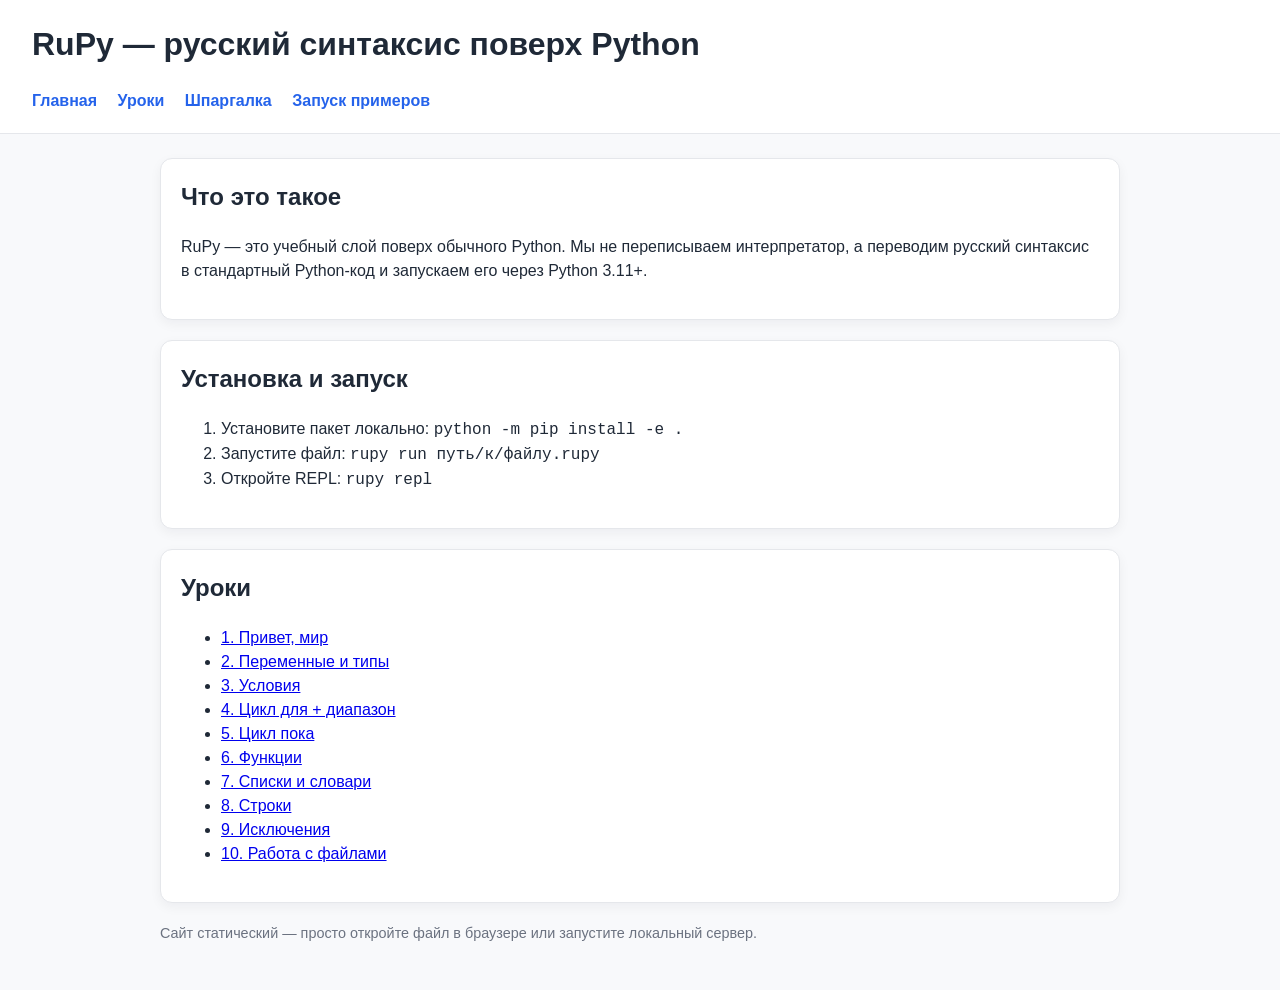
<file: site/index.html>
<!DOCTYPE html>
<html lang="ru">
<head>
    <meta charset="UTF-8" />
    <meta name="viewport" content="width=device-width, initial-scale=1.0" />
    <title>RuPy — русский синтаксис Python</title>
    <link rel="stylesheet" href="style.css" />
</head>
<body>
    <header>
        <h1>RuPy — русский синтаксис поверх Python</h1>
        <nav>
            <a href="index.html">Главная</a>
            <a href="lessons/01_hello.html">Уроки</a>
            <a href="cheatsheet.html">Шпаргалка</a>
            <a href="run-examples.html">Запуск примеров</a>
        </nav>
    </header>
    <main>
        <section class="card">
            <h2>Что это такое</h2>
            <p>
                RuPy — это учебный слой поверх обычного Python. Мы не переписываем интерпретатор, а
                переводим русский синтаксис в стандартный Python-код и запускаем его через Python 3.11+.
            </p>
        </section>
        <section class="card">
            <h2>Установка и запуск</h2>
            <ol>
                <li>Установите пакет локально: <code>python -m pip install -e .</code></li>
                <li>Запустите файл: <code>rupy run путь/к/файлу.rupy</code></li>
                <li>Откройте REPL: <code>rupy repl</code></li>
            </ol>
        </section>
        <section class="card">
            <h2>Уроки</h2>
            <ul>
                <li><a href="lessons/01_hello.html">1. Привет, мир</a></li>
                <li><a href="lessons/02_types.html">2. Переменные и типы</a></li>
                <li><a href="lessons/03_conditions.html">3. Условия</a></li>
                <li><a href="lessons/04_for.html">4. Цикл для + диапазон</a></li>
                <li><a href="lessons/05_while.html">5. Цикл пока</a></li>
                <li><a href="lessons/06_functions.html">6. Функции</a></li>
                <li><a href="lessons/07_collections.html">7. Списки и словари</a></li>
                <li><a href="lessons/08_strings.html">8. Строки</a></li>
                <li><a href="lessons/09_exceptions.html">9. Исключения</a></li>
                <li><a href="lessons/10_files.html">10. Работа с файлами</a></li>
            </ul>
        </section>
        <p class="footer-note">Сайт статический — просто откройте файл в браузере или запустите локальный сервер.</p>
    </main>
</body>
</html>
</file>
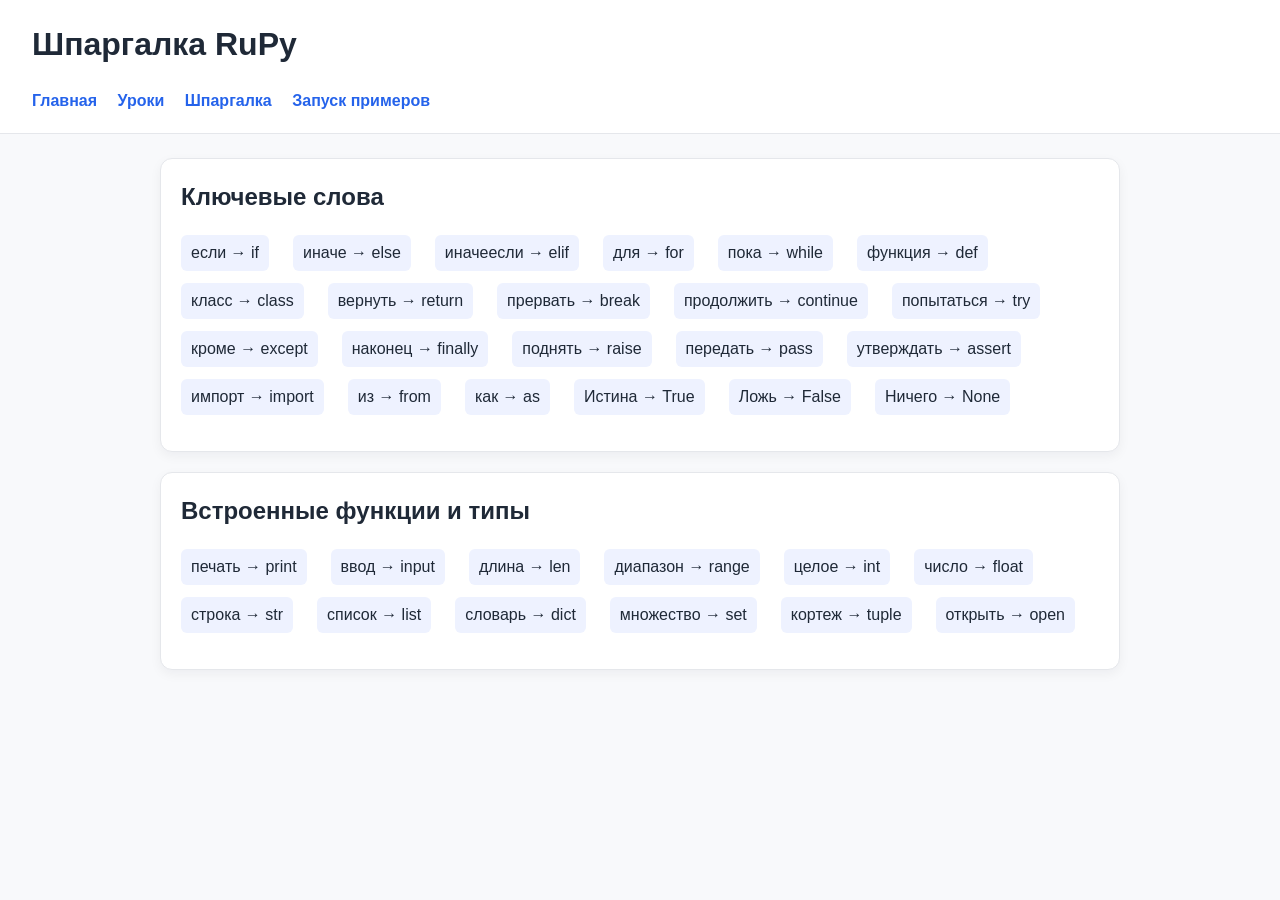
<file: site/cheatsheet.html>
<!DOCTYPE html>
<html lang="ru">
<head>
    <meta charset="UTF-8" />
    <meta name="viewport" content="width=device-width, initial-scale=1.0" />
    <title>Шпаргалка RuPy</title>
    <link rel="stylesheet" href="style.css" />
</head>
<body>
    <header>
        <h1>Шпаргалка RuPy</h1>
        <nav>
            <a href="index.html">Главная</a>
            <a href="lessons/01_hello.html">Уроки</a>
            <a href="cheatsheet.html">Шпаргалка</a>
            <a href="run-examples.html">Запуск примеров</a>
        </nav>
    </header>
    <main>
        <section class="card">
            <h2>Ключевые слова</h2>
            <ul class="inline-list">
                <li>если → if</li>
                <li>иначе → else</li>
                <li>иначеесли → elif</li>
                <li>для → for</li>
                <li>пока → while</li>
                <li>функция → def</li>
                <li>класс → class</li>
                <li>вернуть → return</li>
                <li>прервать → break</li>
                <li>продолжить → continue</li>
                <li>попытаться → try</li>
                <li>кроме → except</li>
                <li>наконец → finally</li>
                <li>поднять → raise</li>
                <li>передать → pass</li>
                <li>утверждать → assert</li>
                <li>импорт → import</li>
                <li>из → from</li>
                <li>как → as</li>
                <li>Истина → True</li>
                <li>Ложь → False</li>
                <li>Ничего → None</li>
            </ul>
        </section>
        <section class="card">
            <h2>Встроенные функции и типы</h2>
            <ul class="inline-list">
                <li>печать → print</li>
                <li>ввод → input</li>
                <li>длина → len</li>
                <li>диапазон → range</li>
                <li>целое → int</li>
                <li>число → float</li>
                <li>строка → str</li>
                <li>список → list</li>
                <li>словарь → dict</li>
                <li>множество → set</li>
                <li>кортеж → tuple</li>
                <li>открыть → open</li>
            </ul>
        </section>
    </main>
</body>
</html>
</file>
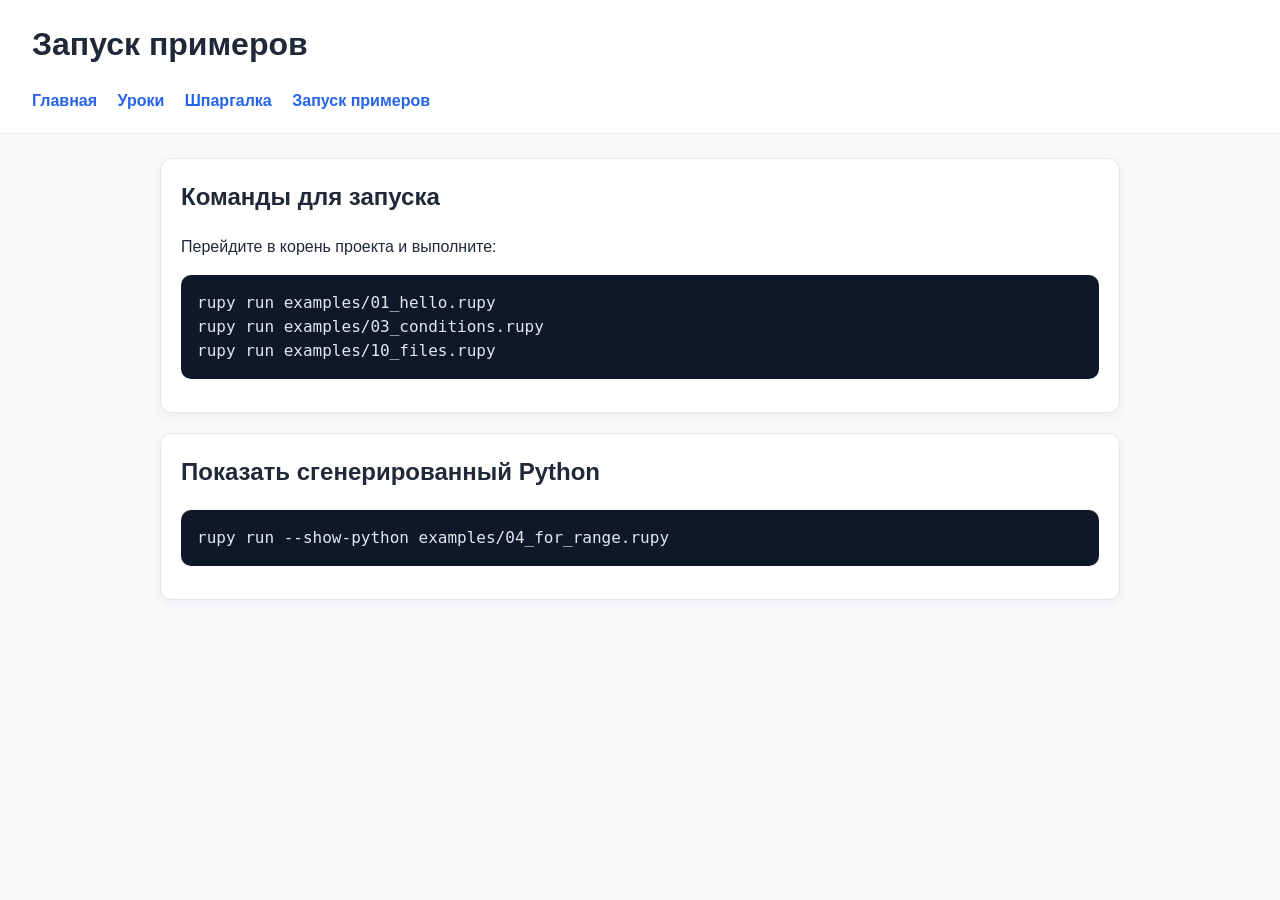
<file: site/run-examples.html>
<!DOCTYPE html>
<html lang="ru">
<head>
    <meta charset="UTF-8" />
    <meta name="viewport" content="width=device-width, initial-scale=1.0" />
    <title>Запуск примеров RuPy</title>
    <link rel="stylesheet" href="style.css" />
</head>
<body>
    <header>
        <h1>Запуск примеров</h1>
        <nav>
            <a href="index.html">Главная</a>
            <a href="lessons/01_hello.html">Уроки</a>
            <a href="cheatsheet.html">Шпаргалка</a>
            <a href="run-examples.html">Запуск примеров</a>
        </nav>
    </header>
    <main>
        <section class="card">
            <h2>Команды для запуска</h2>
            <p>Перейдите в корень проекта и выполните:</p>
            <pre><code>rupy run examples/01_hello.rupy
rupy run examples/03_conditions.rupy
rupy run examples/10_files.rupy</code></pre>
        </section>
        <section class="card">
            <h2>Показать сгенерированный Python</h2>
            <pre><code>rupy run --show-python examples/04_for_range.rupy</code></pre>
        </section>
    </main>
</body>
</html>
</file>
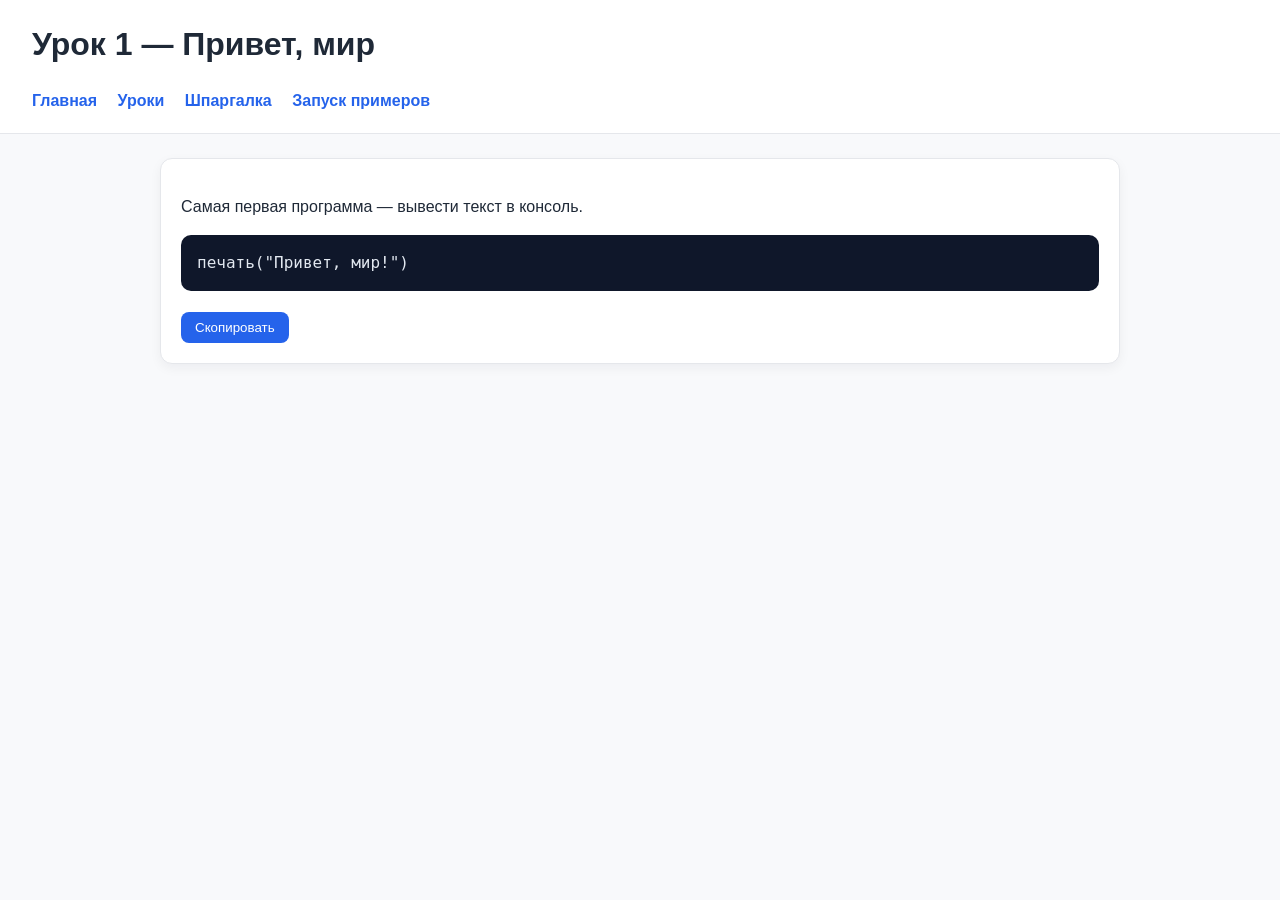
<file: site/lessons/01_hello.html>
<!DOCTYPE html>
<html lang="ru">
<head>
    <meta charset="UTF-8" />
    <meta name="viewport" content="width=device-width, initial-scale=1.0" />
    <title>Урок 1 — Привет, мир</title>
    <link rel="stylesheet" href="../style.css" />
</head>
<body>
    <header>
        <h1>Урок 1 — Привет, мир</h1>
        <nav>
            <a href="../index.html">Главная</a>
            <a href="01_hello.html">Уроки</a>
            <a href="../cheatsheet.html">Шпаргалка</a>
            <a href="../run-examples.html">Запуск примеров</a>
        </nav>
    </header>
    <main>
        <section class="card">
            <p>Самая первая программа — вывести текст в консоль.</p>
            <pre><code id="code-01">печать("Привет, мир!")</code></pre>
            <button class="copy-button" data-copy="code-01">Скопировать</button>
        </section>
    </main>
    <script src="../script.js"></script>
</body>
</html>
</file>
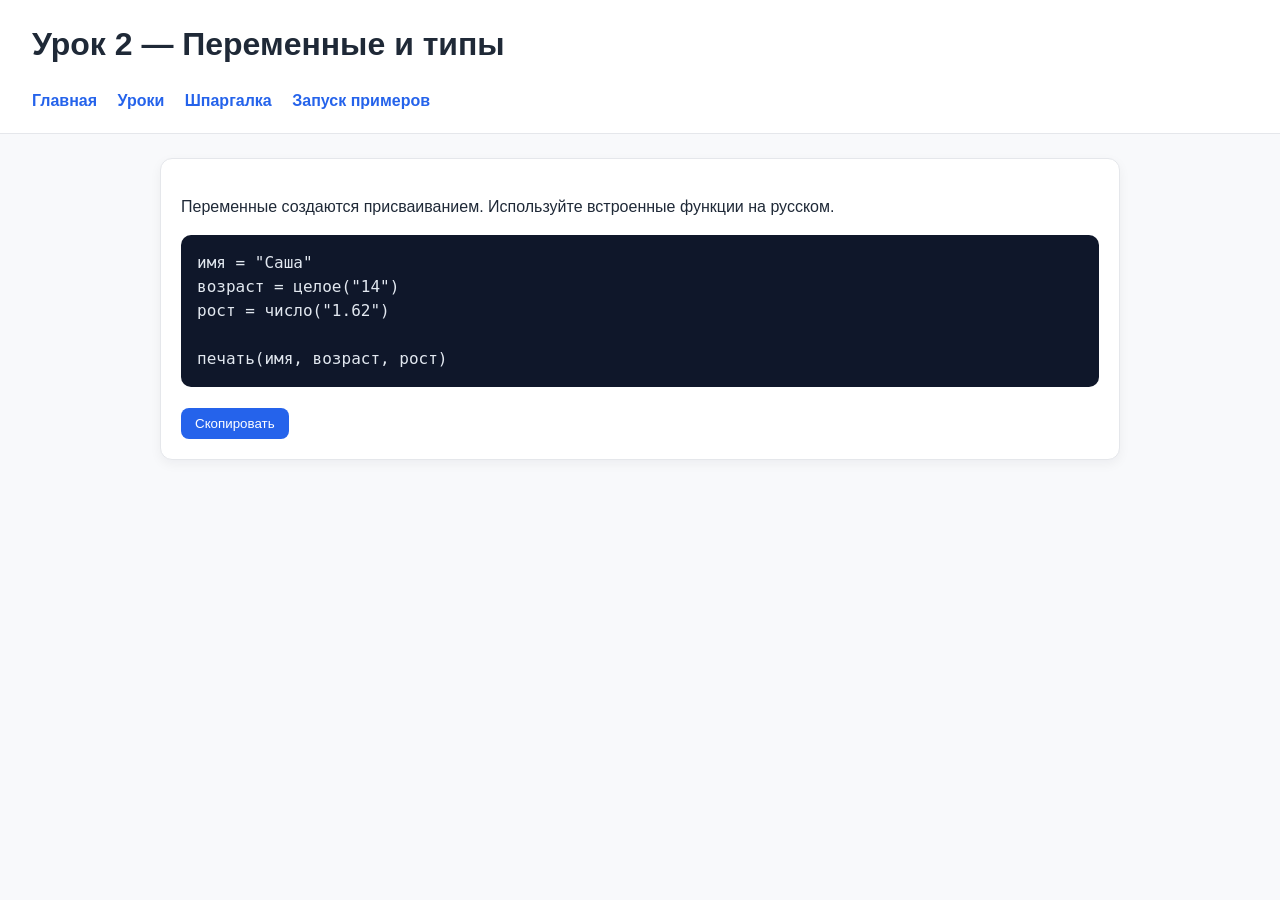
<file: site/lessons/02_types.html>
<!DOCTYPE html>
<html lang="ru">
<head>
    <meta charset="UTF-8" />
    <meta name="viewport" content="width=device-width, initial-scale=1.0" />
    <title>Урок 2 — Переменные и типы</title>
    <link rel="stylesheet" href="../style.css" />
</head>
<body>
    <header>
        <h1>Урок 2 — Переменные и типы</h1>
        <nav>
            <a href="../index.html">Главная</a>
            <a href="01_hello.html">Уроки</a>
            <a href="../cheatsheet.html">Шпаргалка</a>
            <a href="../run-examples.html">Запуск примеров</a>
        </nav>
    </header>
    <main>
        <section class="card">
            <p>Переменные создаются присваиванием. Используйте встроенные функции на русском.</p>
            <pre><code id="code-02">имя = "Саша"
возраст = целое("14")
рост = число("1.62")

печать(имя, возраст, рост)</code></pre>
            <button class="copy-button" data-copy="code-02">Скопировать</button>
        </section>
    </main>
    <script src="../script.js"></script>
</body>
</html>
</file>
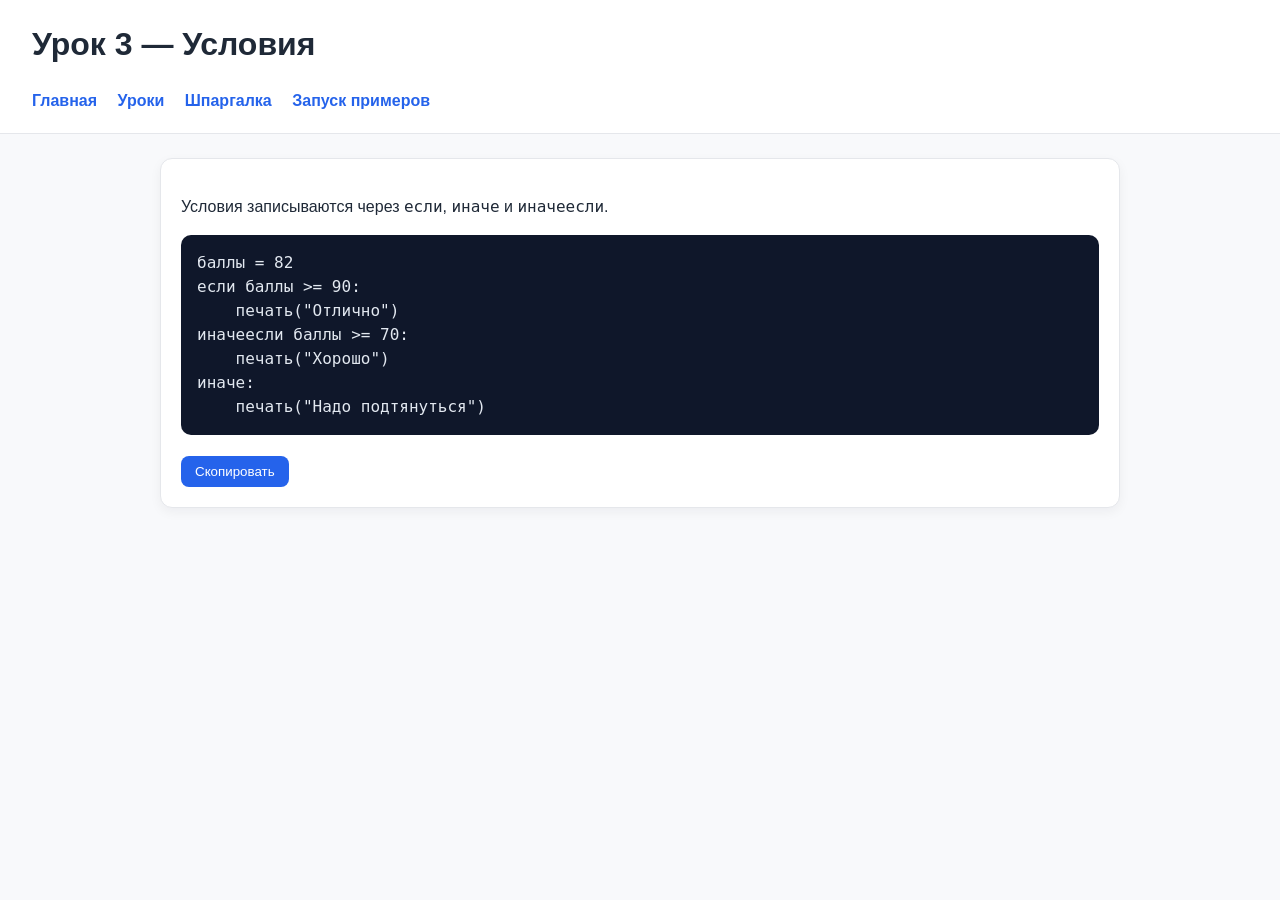
<file: site/lessons/03_conditions.html>
<!DOCTYPE html>
<html lang="ru">
<head>
    <meta charset="UTF-8" />
    <meta name="viewport" content="width=device-width, initial-scale=1.0" />
    <title>Урок 3 — Условия</title>
    <link rel="stylesheet" href="../style.css" />
</head>
<body>
    <header>
        <h1>Урок 3 — Условия</h1>
        <nav>
            <a href="../index.html">Главная</a>
            <a href="01_hello.html">Уроки</a>
            <a href="../cheatsheet.html">Шпаргалка</a>
            <a href="../run-examples.html">Запуск примеров</a>
        </nav>
    </header>
    <main>
        <section class="card">
            <p>Условия записываются через <code>если</code>, <code>иначе</code> и <code>иначеесли</code>.</p>
            <pre><code id="code-03">баллы = 82
если баллы >= 90:
    печать("Отлично")
иначеесли баллы >= 70:
    печать("Хорошо")
иначе:
    печать("Надо подтянуться")</code></pre>
            <button class="copy-button" data-copy="code-03">Скопировать</button>
        </section>
    </main>
    <script src="../script.js"></script>
</body>
</html>
</file>
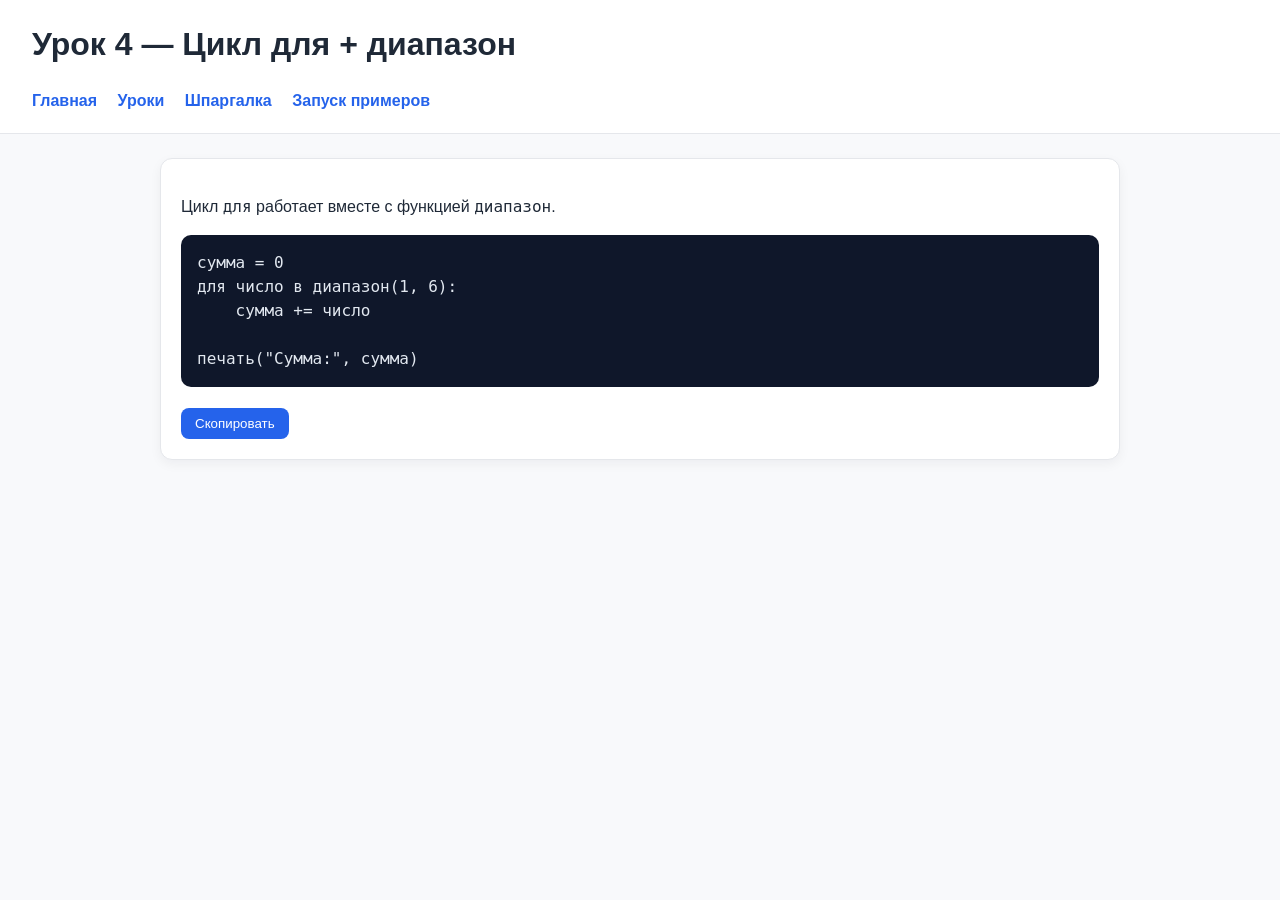
<file: site/lessons/04_for.html>
<!DOCTYPE html>
<html lang="ru">
<head>
    <meta charset="UTF-8" />
    <meta name="viewport" content="width=device-width, initial-scale=1.0" />
    <title>Урок 4 — Цикл для + диапазон</title>
    <link rel="stylesheet" href="../style.css" />
</head>
<body>
    <header>
        <h1>Урок 4 — Цикл для + диапазон</h1>
        <nav>
            <a href="../index.html">Главная</a>
            <a href="01_hello.html">Уроки</a>
            <a href="../cheatsheet.html">Шпаргалка</a>
            <a href="../run-examples.html">Запуск примеров</a>
        </nav>
    </header>
    <main>
        <section class="card">
            <p>Цикл <code>для</code> работает вместе с функцией <code>диапазон</code>.</p>
            <pre><code id="code-04">сумма = 0
для число в диапазон(1, 6):
    сумма += число

печать("Сумма:", сумма)</code></pre>
            <button class="copy-button" data-copy="code-04">Скопировать</button>
        </section>
    </main>
    <script src="../script.js"></script>
</body>
</html>
</file>
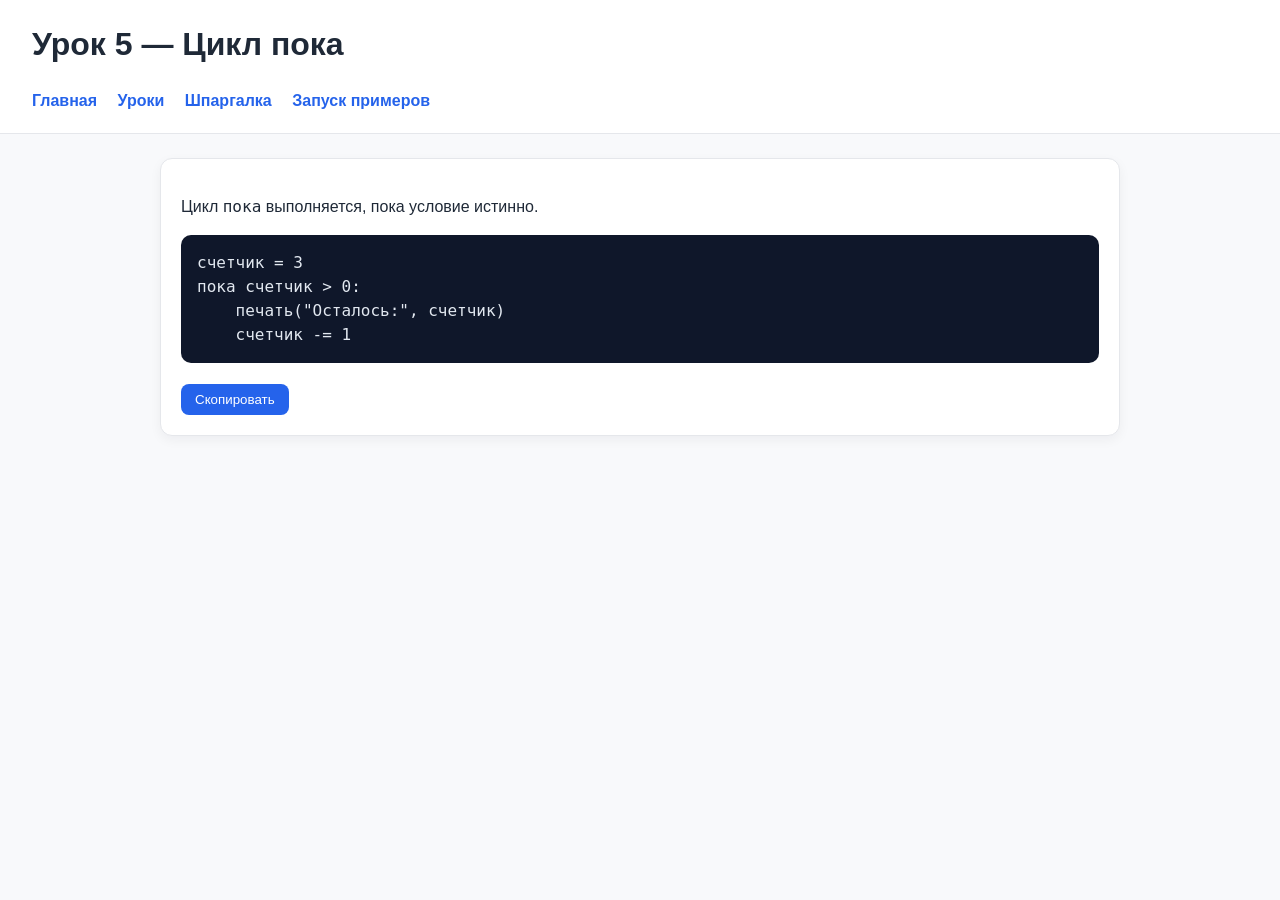
<file: site/lessons/05_while.html>
<!DOCTYPE html>
<html lang="ru">
<head>
    <meta charset="UTF-8" />
    <meta name="viewport" content="width=device-width, initial-scale=1.0" />
    <title>Урок 5 — Цикл пока</title>
    <link rel="stylesheet" href="../style.css" />
</head>
<body>
    <header>
        <h1>Урок 5 — Цикл пока</h1>
        <nav>
            <a href="../index.html">Главная</a>
            <a href="01_hello.html">Уроки</a>
            <a href="../cheatsheet.html">Шпаргалка</a>
            <a href="../run-examples.html">Запуск примеров</a>
        </nav>
    </header>
    <main>
        <section class="card">
            <p>Цикл <code>пока</code> выполняется, пока условие истинно.</p>
            <pre><code id="code-05">счетчик = 3
пока счетчик > 0:
    печать("Осталось:", счетчик)
    счетчик -= 1</code></pre>
            <button class="copy-button" data-copy="code-05">Скопировать</button>
        </section>
    </main>
    <script src="../script.js"></script>
</body>
</html>
</file>
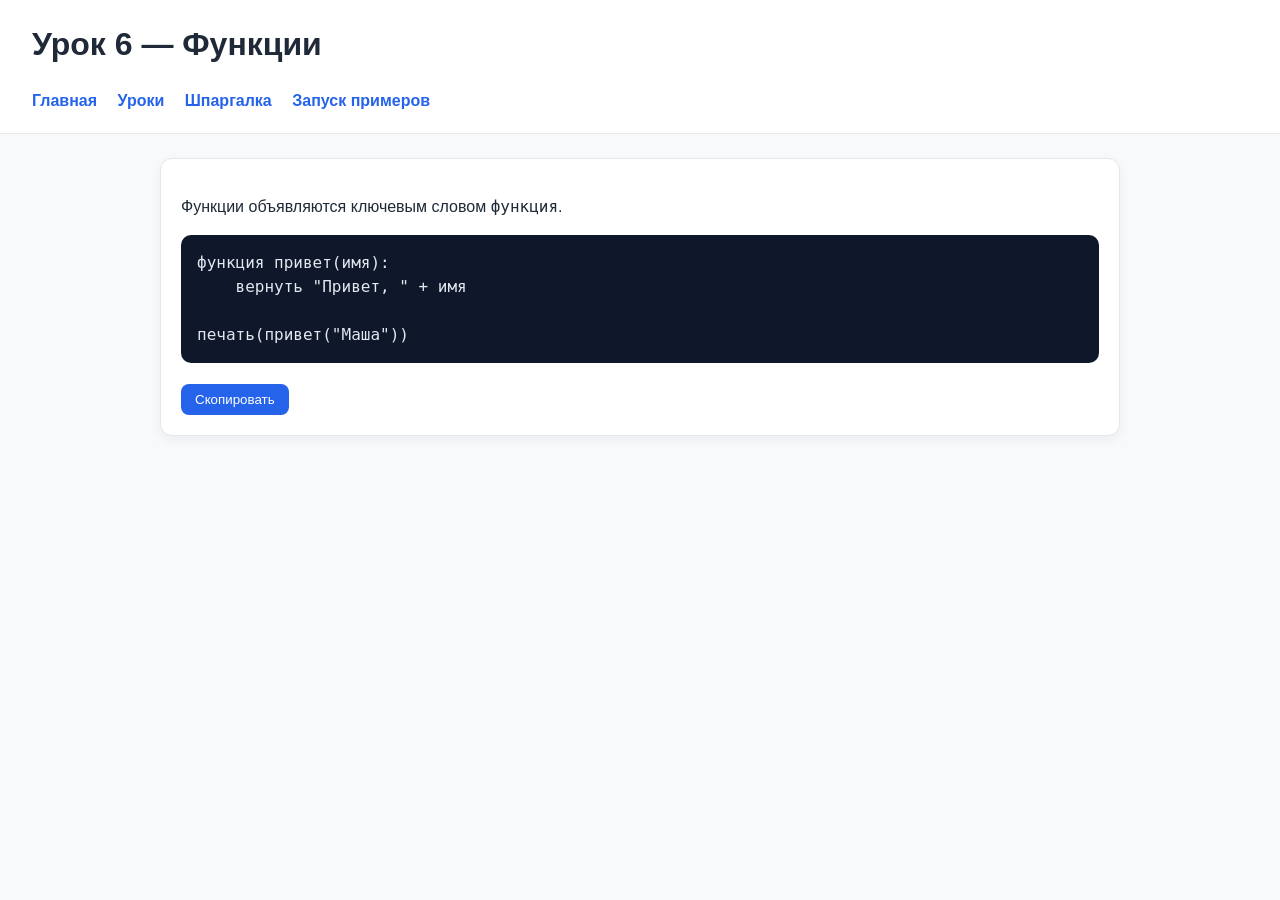
<file: site/lessons/06_functions.html>
<!DOCTYPE html>
<html lang="ru">
<head>
    <meta charset="UTF-8" />
    <meta name="viewport" content="width=device-width, initial-scale=1.0" />
    <title>Урок 6 — Функции</title>
    <link rel="stylesheet" href="../style.css" />
</head>
<body>
    <header>
        <h1>Урок 6 — Функции</h1>
        <nav>
            <a href="../index.html">Главная</a>
            <a href="01_hello.html">Уроки</a>
            <a href="../cheatsheet.html">Шпаргалка</a>
            <a href="../run-examples.html">Запуск примеров</a>
        </nav>
    </header>
    <main>
        <section class="card">
            <p>Функции объявляются ключевым словом <code>функция</code>.</p>
            <pre><code id="code-06">функция привет(имя):
    вернуть "Привет, " + имя

печать(привет("Маша"))</code></pre>
            <button class="copy-button" data-copy="code-06">Скопировать</button>
        </section>
    </main>
    <script src="../script.js"></script>
</body>
</html>
</file>
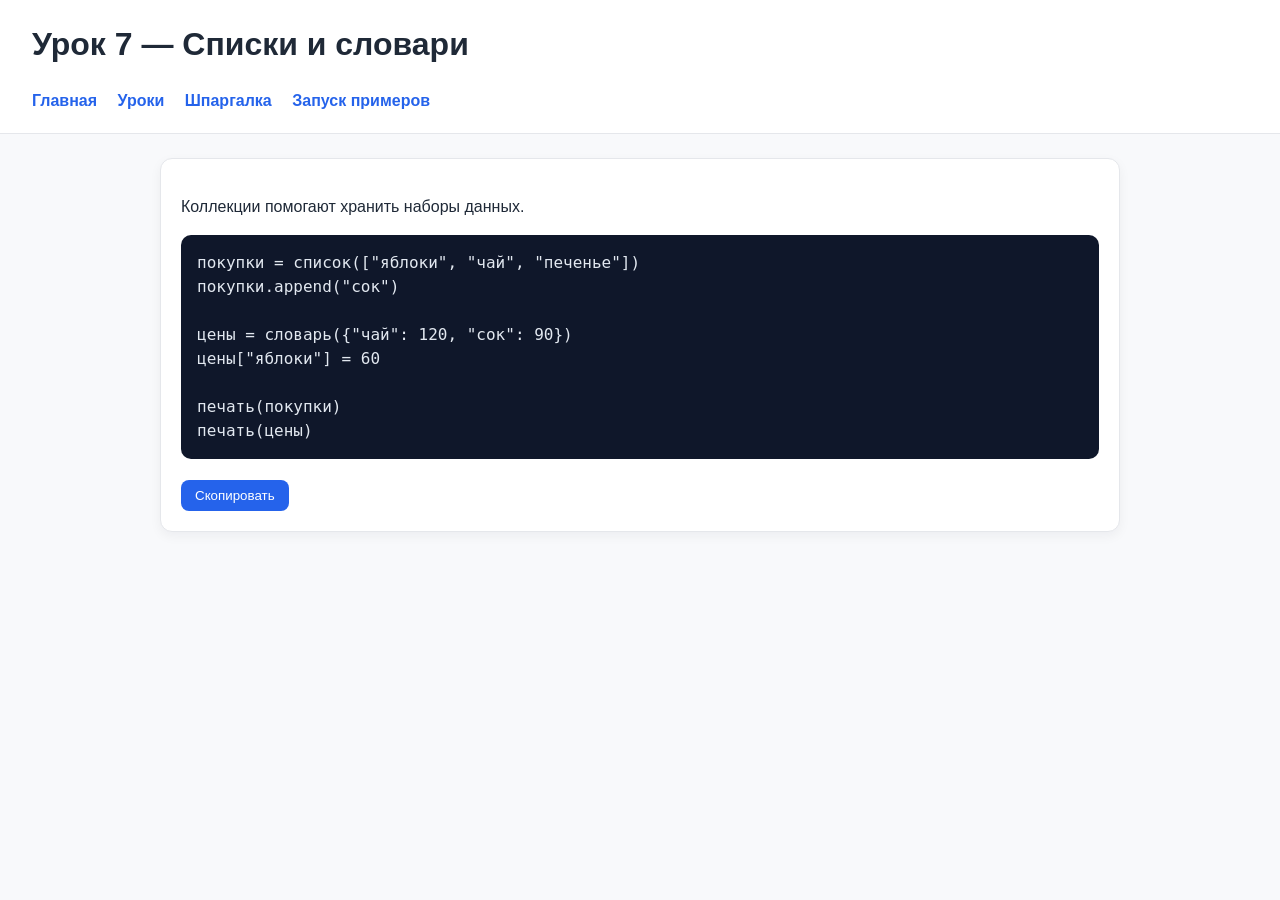
<file: site/lessons/07_collections.html>
<!DOCTYPE html>
<html lang="ru">
<head>
    <meta charset="UTF-8" />
    <meta name="viewport" content="width=device-width, initial-scale=1.0" />
    <title>Урок 7 — Списки и словари</title>
    <link rel="stylesheet" href="../style.css" />
</head>
<body>
    <header>
        <h1>Урок 7 — Списки и словари</h1>
        <nav>
            <a href="../index.html">Главная</a>
            <a href="01_hello.html">Уроки</a>
            <a href="../cheatsheet.html">Шпаргалка</a>
            <a href="../run-examples.html">Запуск примеров</a>
        </nav>
    </header>
    <main>
        <section class="card">
            <p>Коллекции помогают хранить наборы данных.</p>
            <pre><code id="code-07">покупки = список(["яблоки", "чай", "печенье"])
покупки.append("сок")

цены = словарь({"чай": 120, "сок": 90})
цены["яблоки"] = 60

печать(покупки)
печать(цены)</code></pre>
            <button class="copy-button" data-copy="code-07">Скопировать</button>
        </section>
    </main>
    <script src="../script.js"></script>
</body>
</html>
</file>
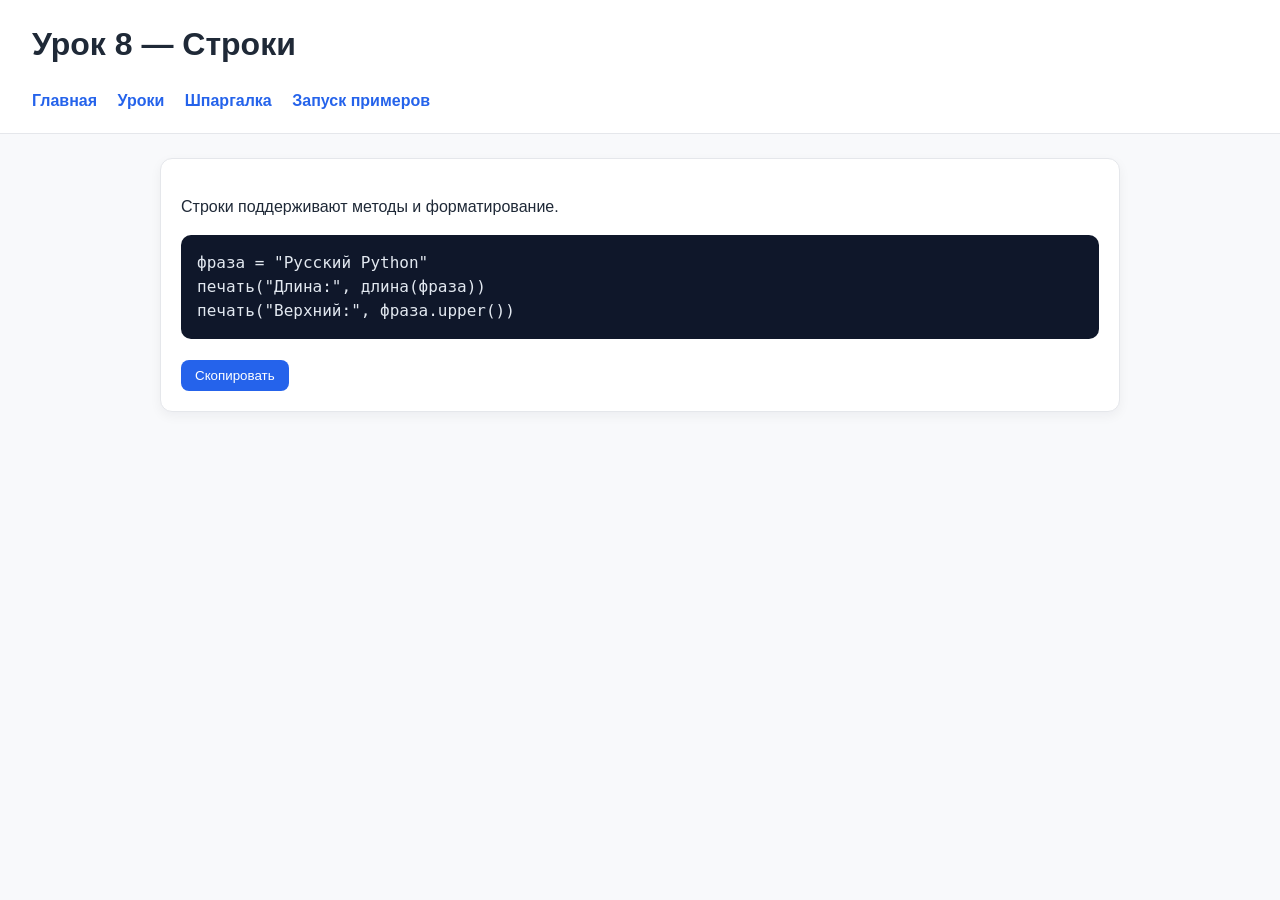
<file: site/lessons/08_strings.html>
<!DOCTYPE html>
<html lang="ru">
<head>
    <meta charset="UTF-8" />
    <meta name="viewport" content="width=device-width, initial-scale=1.0" />
    <title>Урок 8 — Строки</title>
    <link rel="stylesheet" href="../style.css" />
</head>
<body>
    <header>
        <h1>Урок 8 — Строки</h1>
        <nav>
            <a href="../index.html">Главная</a>
            <a href="01_hello.html">Уроки</a>
            <a href="../cheatsheet.html">Шпаргалка</a>
            <a href="../run-examples.html">Запуск примеров</a>
        </nav>
    </header>
    <main>
        <section class="card">
            <p>Строки поддерживают методы и форматирование.</p>
            <pre><code id="code-08">фраза = "Русский Python"
печать("Длина:", длина(фраза))
печать("Верхний:", фраза.upper())</code></pre>
            <button class="copy-button" data-copy="code-08">Скопировать</button>
        </section>
    </main>
    <script src="../script.js"></script>
</body>
</html>
</file>
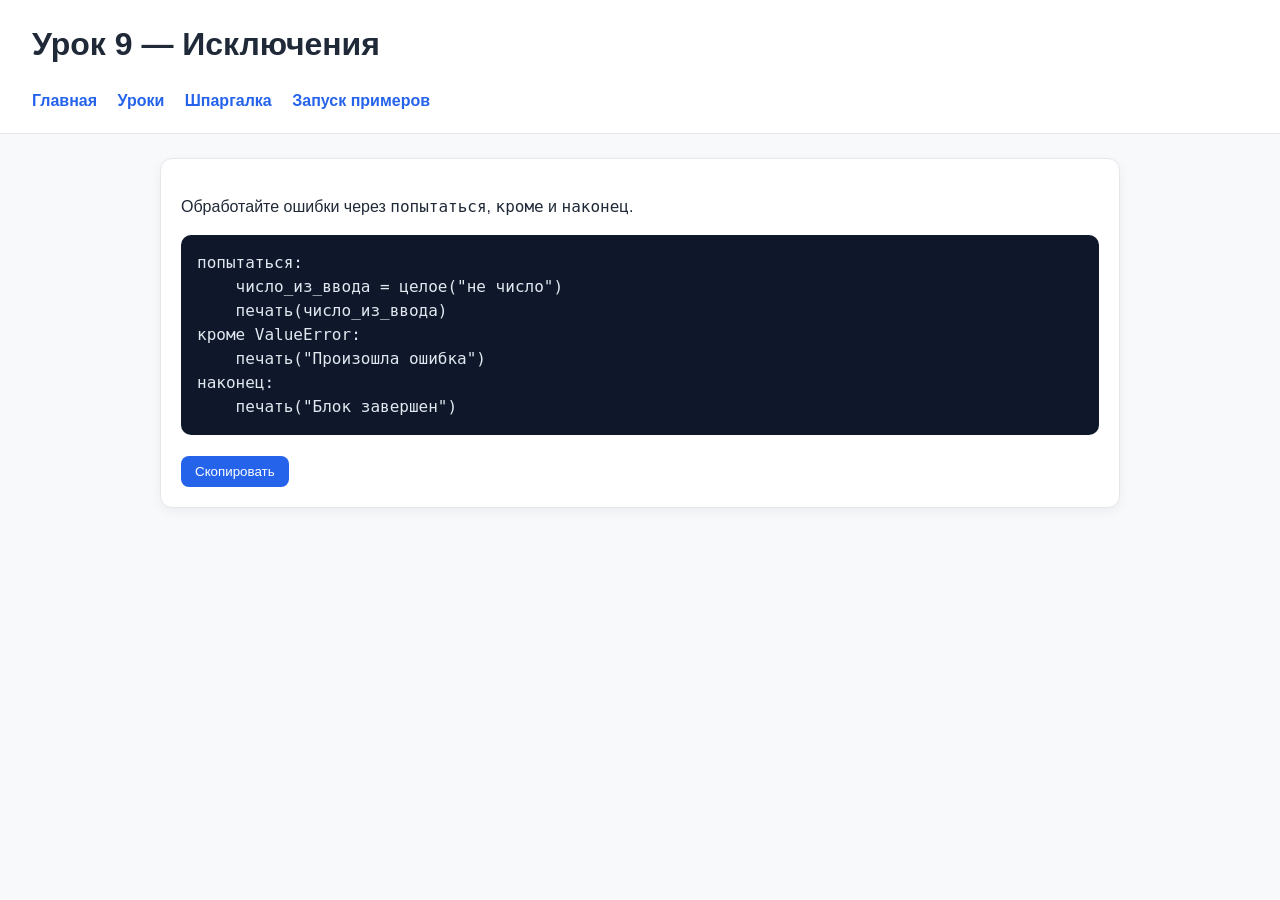
<file: site/lessons/09_exceptions.html>
<!DOCTYPE html>
<html lang="ru">
<head>
    <meta charset="UTF-8" />
    <meta name="viewport" content="width=device-width, initial-scale=1.0" />
    <title>Урок 9 — Исключения</title>
    <link rel="stylesheet" href="../style.css" />
</head>
<body>
    <header>
        <h1>Урок 9 — Исключения</h1>
        <nav>
            <a href="../index.html">Главная</a>
            <a href="01_hello.html">Уроки</a>
            <a href="../cheatsheet.html">Шпаргалка</a>
            <a href="../run-examples.html">Запуск примеров</a>
        </nav>
    </header>
    <main>
        <section class="card">
            <p>Обработайте ошибки через <code>попытаться</code>, <code>кроме</code> и <code>наконец</code>.</p>
            <pre><code id="code-09">попытаться:
    число_из_ввода = целое("не число")
    печать(число_из_ввода)
кроме ValueError:
    печать("Произошла ошибка")
наконец:
    печать("Блок завершен")</code></pre>
            <button class="copy-button" data-copy="code-09">Скопировать</button>
        </section>
    </main>
    <script src="../script.js"></script>
</body>
</html>
</file>
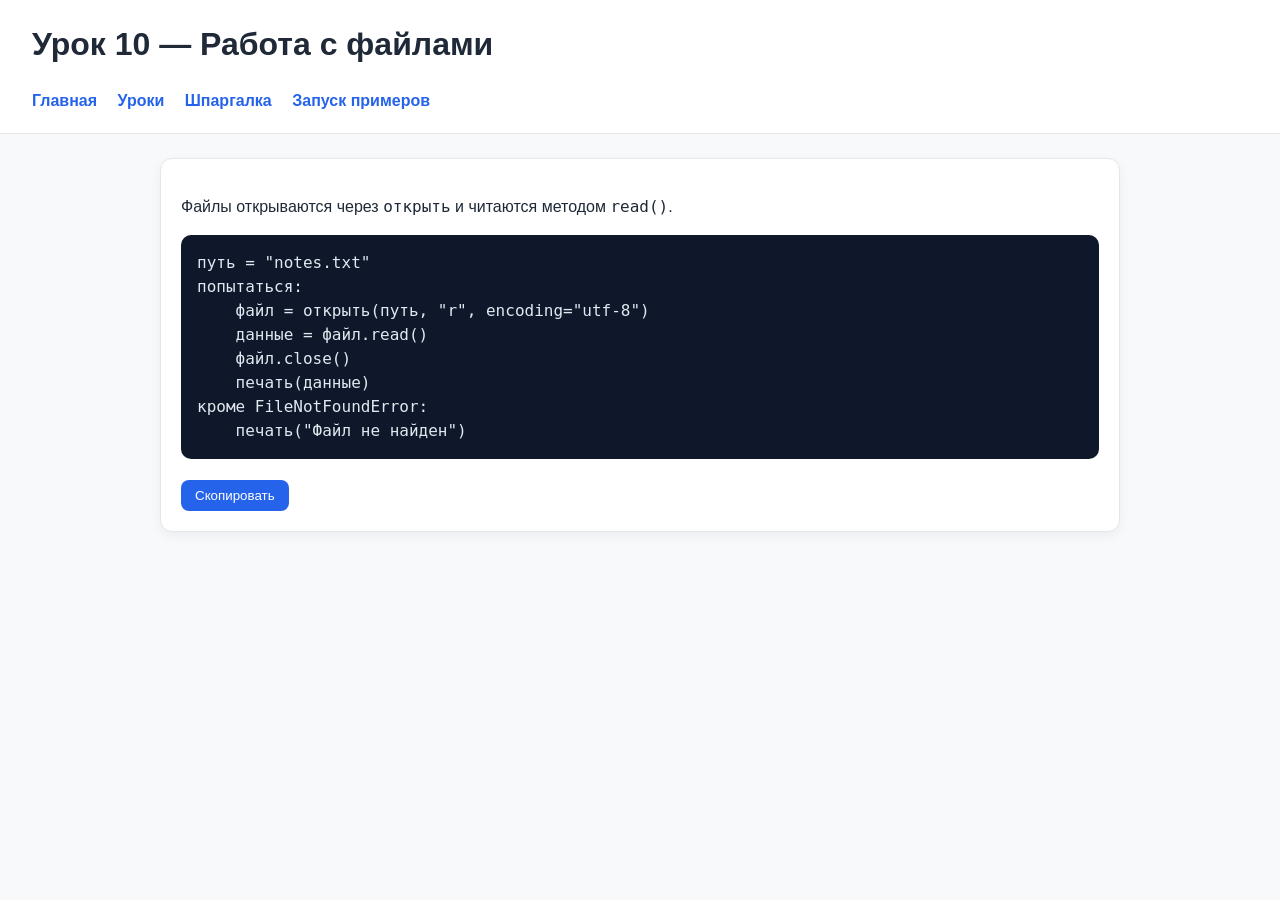
<file: site/lessons/10_files.html>
<!DOCTYPE html>
<html lang="ru">
<head>
    <meta charset="UTF-8" />
    <meta name="viewport" content="width=device-width, initial-scale=1.0" />
    <title>Урок 10 — Работа с файлами</title>
    <link rel="stylesheet" href="../style.css" />
</head>
<body>
    <header>
        <h1>Урок 10 — Работа с файлами</h1>
        <nav>
            <a href="../index.html">Главная</a>
            <a href="01_hello.html">Уроки</a>
            <a href="../cheatsheet.html">Шпаргалка</a>
            <a href="../run-examples.html">Запуск примеров</a>
        </nav>
    </header>
    <main>
        <section class="card">
            <p>Файлы открываются через <code>открыть</code> и читаются методом <code>read()</code>.</p>
            <pre><code id="code-10">путь = "notes.txt"
попытаться:
    файл = открыть(путь, "r", encoding="utf-8")
    данные = файл.read()
    файл.close()
    печать(данные)
кроме FileNotFoundError:
    печать("Файл не найден")</code></pre>
            <button class="copy-button" data-copy="code-10">Скопировать</button>
        </section>
    </main>
    <script src="../script.js"></script>
</body>
</html>
</file>
<file: site/style.css>
:root {
    color-scheme: light;
    font-family: "Segoe UI", Arial, sans-serif;
    line-height: 1.5;
    --bg: #f8f9fb;
    --card: #ffffff;
    --text: #1f2937;
    --accent: #2563eb;
    --muted: #6b7280;
    --border: #e5e7eb;
}

body {
    margin: 0;
    background: var(--bg);
    color: var(--text);
}

header {
    background: var(--card);
    border-bottom: 1px solid var(--border);
    padding: 20px 32px;
}

nav a {
    margin-right: 16px;
    color: var(--accent);
    text-decoration: none;
    font-weight: 600;
}

main {
    max-width: 960px;
    margin: 24px auto 48px;
    padding: 0 24px;
}

.card {
    background: var(--card);
    border: 1px solid var(--border);
    border-radius: 12px;
    padding: 20px;
    margin-bottom: 20px;
    box-shadow: 0 4px 12px rgba(15, 23, 42, 0.05);
}

h1, h2, h3 {
    margin-top: 0;
}

pre {
    background: #0f172a;
    color: #e2e8f0;
    padding: 16px;
    border-radius: 10px;
    overflow-x: auto;
}

code {
    font-family: "JetBrains Mono", Consolas, monospace;
}

.copy-button {
    background: var(--accent);
    color: white;
    border: none;
    padding: 8px 14px;
    border-radius: 8px;
    cursor: pointer;
    margin-top: 8px;
}

.copy-button:disabled {
    opacity: 0.6;
    cursor: default;
}

.footer-note {
    color: var(--muted);
    font-size: 0.9rem;
}

ul.inline-list {
    list-style: none;
    padding-left: 0;
    display: flex;
    flex-wrap: wrap;
    gap: 12px 24px;
}

ul.inline-list li {
    background: #eef2ff;
    padding: 6px 10px;
    border-radius: 6px;
}
</file>
